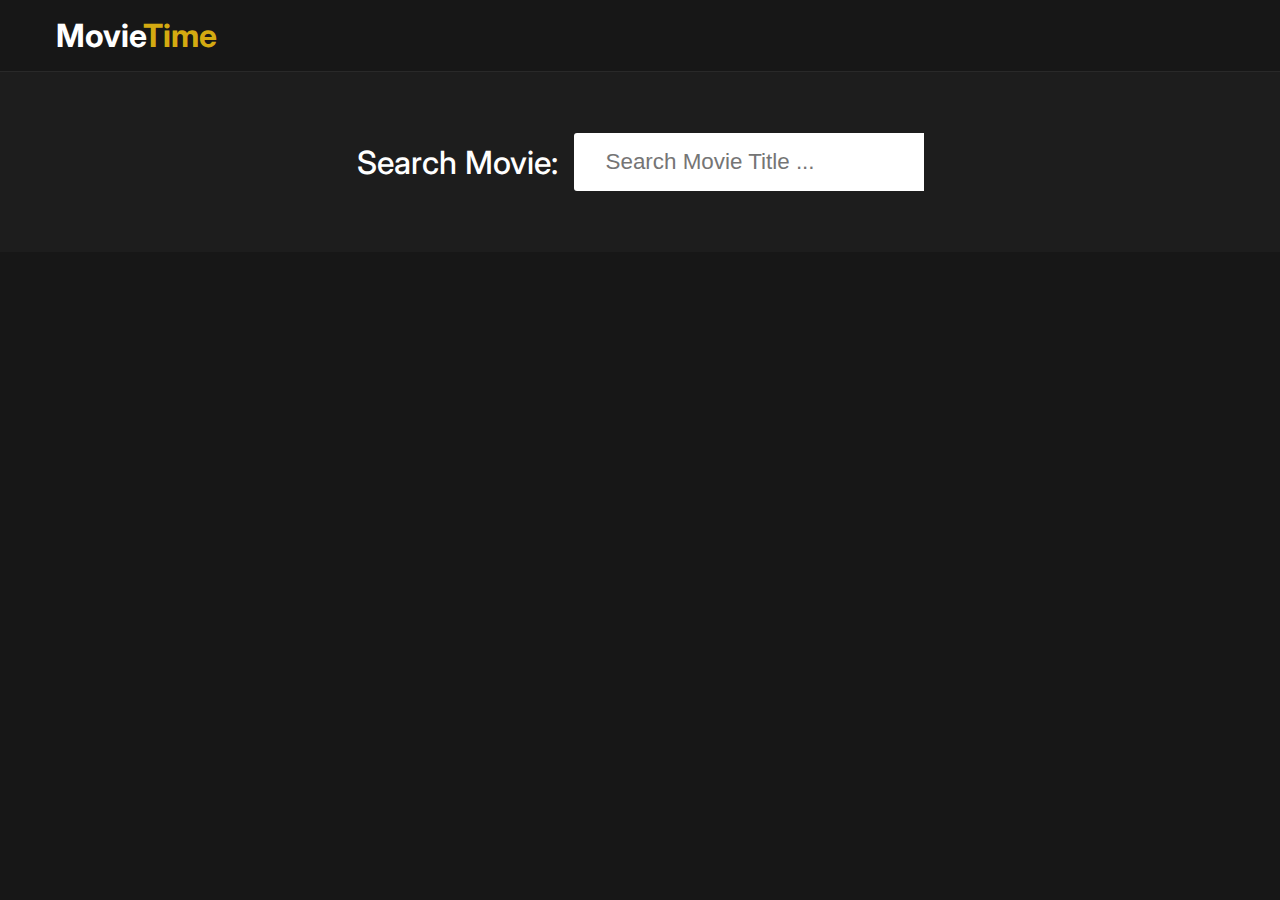
<file: index.html>
<!DOCTYPE html>
<html lang="en">
<head>
    <meta charset="UTF-8">
    <meta http-equiv="X-UA-Compatible" content="IE=edge">
    <meta name="viewport" content="width=device-width, initial-scale=1.0">
    <title>Movie Search Website</title>
    <!-- font awesome icons cdn -->
    <link rel="stylesheet" href="https://cdnjs.cloudflare.com/ajax/libs/font-awesome/6.0.0-beta3/css/all.min.css" integrity="sha512-Fo3rlrZj/k7ujTnHg4CGR2D7kSs0v4LLanw2qksYuRlEzO+tcaEPQogQ0KaoGN26/zrn20ImR1DfuLWnOo7aBA==" crossorigin="anonymous" referrerpolicy="no-referrer" />
    <!-- custom css -->
    <link rel = "stylesheet" href = "main.css">
</head>
<body>
    
    <div class = "wrapper">
        <!-- logo -->
        <div class = "logo">
            <div class = "container">
                <p>Movie<span>Time</span></p>
            </div>
        </div>
        <!-- end of logo -->
        <!-- search container -->
        <div class = "search-container">
            <div class = "search-element">
                <h3>Search Movie:</h3>
                <input type = "text" class = "form-control" placeholder="Search Movie Title ..." id = "movie-search-box" onkeyup="findMovies()" onclick = "findMovies()">

                <div class = "search-list" id = "search-list">
                    <!-- list here -->
                    <!-- <div class = "search-list-item">
                        <div class = "search-item-thumbnail">
                            <img src = "medium-cover.jpg">
                        </div>
                        <div class = "search-item-info">
                            <h3>Guardians of the Galaxy Vol. 2</h3>
                            <p>2017</p>
                        </div>
                    </div> -->
                </div>
            </div>
        </div>
        <!-- end of search container -->

        <!-- result container -->
        <div class = "container">
            <div class = "result-container">
                <div class = "result-grid" id = "result-grid">
                    <!-- movie information here -->
                    <!-- <div class = "movie-poster">
                        <img src = "medium-cover.jpg" alt = "movie poster">
                    </div>
                    <div class = "movie-info">
                        <h3 class = "movie-title">Guardians of the Galaxy Vol. 2</h3>
                        <ul class = "movie-misc-info">
                            <li class = "year">Year: 2017</li>
                            <li class = "rated">Ratings: PG-13</li>
                            <li class = "released">Released: 05 May 2017</li>
                        </ul>
                        <p class = "genre"><b>Genre:</b> Action, Adventure, Comedy</p>
                        <p class = "writer"><b>Writer:</b> James Gunn, Don Abnett, Andy Lanning</p>
                        <p class = "actors"><b>Actors: </b>Chris Pratt, Zoe Saldana, Dave Bautista</p>
                        <p class = "plot"><b>Plot:</b> The Guardians struggle to keep together as a team while dealing with their personal family issues, notably Star-Lord's ecounter with his father the ambitious celestial being Ego.</p>
                        <p class = "language"><b>Language:</b> English</p>
                        <p class = "awards"><b><i class = "fas fa-award"></i></b> Nominated for 1 Oscar</p>
                    </div> -->
                </div>
            </div>
        </div>
        <!-- end of result container -->
    </div>


    <!-- movie app js -->
    <script src = "script.js"></script>
</body>
</html>
</file>
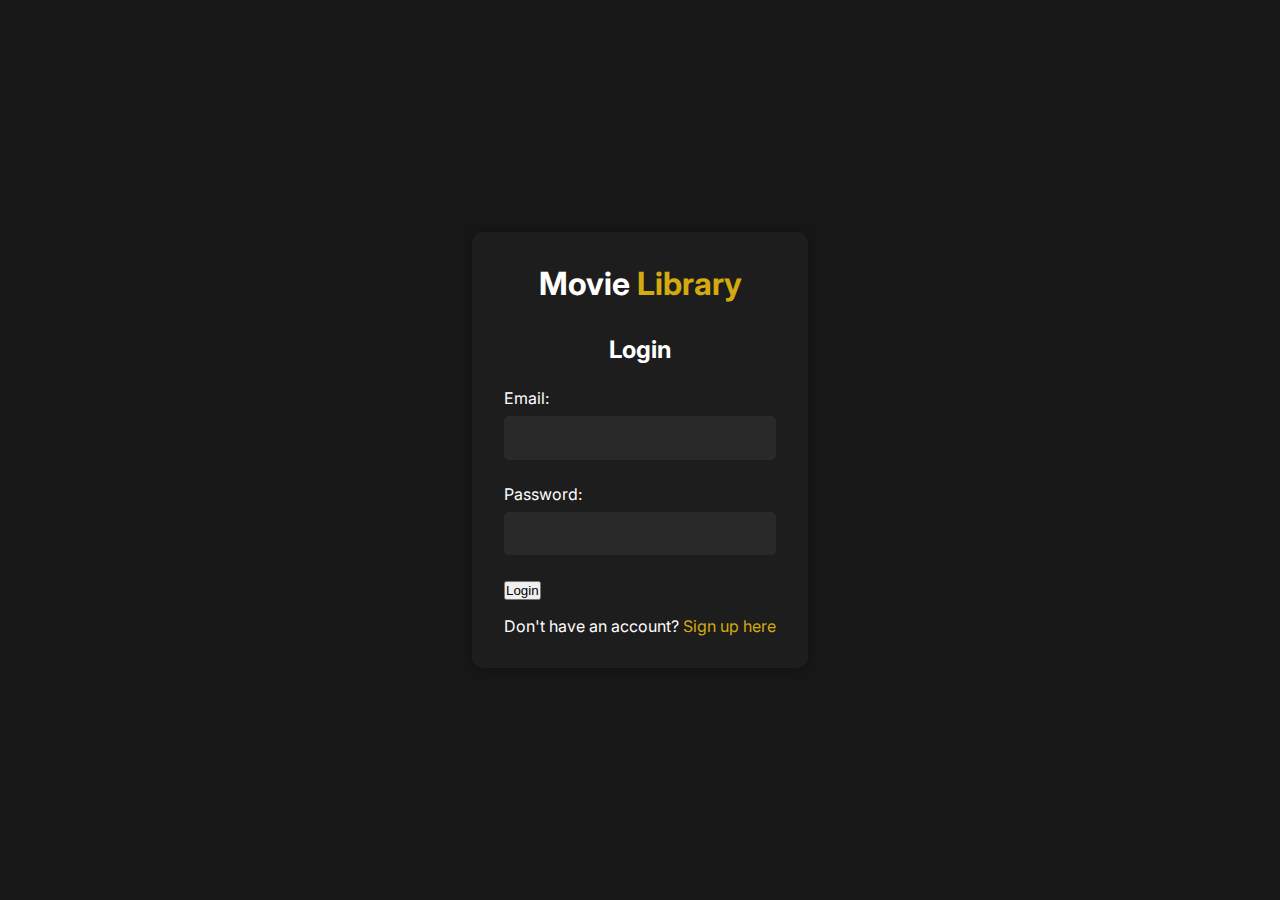
<file: login.html>
<!DOCTYPE html>
<html lang="en">
<head>
    <meta charset="UTF-8">
    <meta name="viewport" content="width=device-width, initial-scale=1.0">
    <title>Login</title>
    <link rel="stylesheet" href="design.css">
    <script>
        function redirectToIndex() {
            window.location.href = "index.html";
        }
    </script>
</head>
<body>
    <div class="wrapper">
        <div class="container">
            <div class="logo">
                <p>Movie <span>Library</span></p>
            </div>
            <div class="form">
                <form id="login-form">
                    <h2>Login</h2>
                    <div class="form-group">
                        <label for="email">Email:</label>
                        <input type="email" id="email" name="email" class="form-control" required>
                    </div>
                    <div class="form-group">
                        <label for="password">Password:</label>
                        <input type="password" id="password" name="password" class="form-control" required>
                    </div>
                    <button type="button" class="form-control" onclick="redirectToIndex()">Login</button>
                    <p>Don't have an account? <a href="signup.html">Sign up here</a></p>
                    <form class="form" id="login-form" action="http://localhost:5000/api/auth/login" method="POST">

                </form>
            </div>
        </div>
    </div>
</body>
</html>
</file>
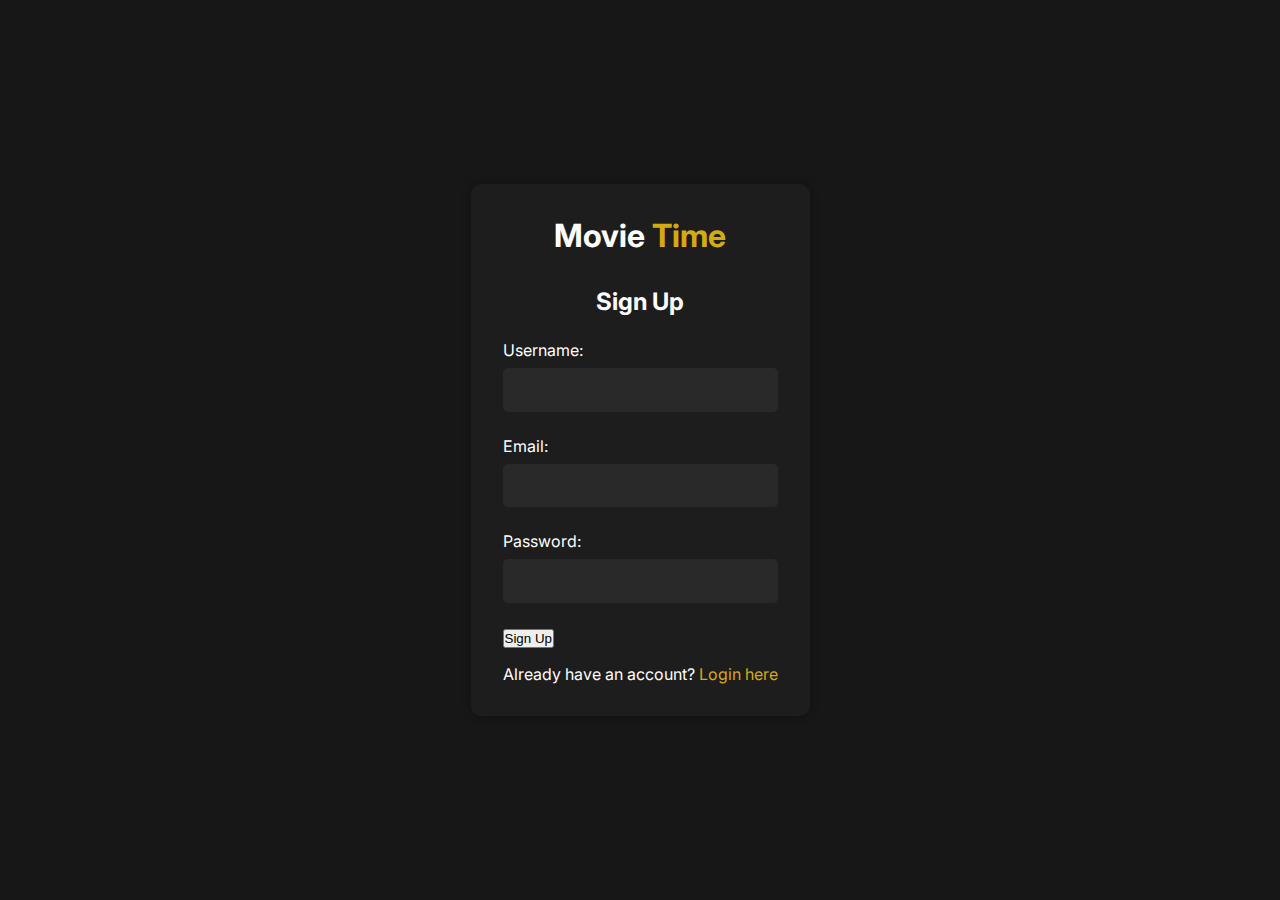
<file: signup.html>
<!DOCTYPE html>
<html lang="en">
<head>
    <meta charset="UTF-8">
    <meta name="viewport" content="width=device-width, initial-scale=1.0">
    <title>Sign Up</title>
    <link rel="stylesheet" href="design.css">
</head>
<body>
    <div class="wrapper">
        <div class="container">
            <div class="logo">
                <p>Movie <span>Time</span></p>
            </div>
            <div class="form">
                <form id="signup-form">
                    <h2>Sign Up</h2>
                    <div class="form-group">
                        <label for="username">Username:</label>
                        <input type="text" id="username" name="username" class="form-control" required>
                    </div>
                    <div class="form-group">
                        <label for="email">Email:</label>
                        <input type="email" id="email" name="email" class="form-control" required>
                    </div>
                    <div class="form-group">
                        <label for="password">Password:</label>
                        <input type="password" id="password" name="password" class="form-control" required>
                    </div>
                    <button type="submit" class="form-control">Sign Up</button>
                    <p>Already have an account? <a href="login.html">Login here</a></p>
                </form>
            </div>
        </div>
    </div>
</body>
</html>
</file>
<file: main.css>
@import url('https://fonts.googleapis.com/css2?family=Inter:wght@300;400;500;600;700;800&display=swap');

:root{
    --md-dark-color: #1d1d1d;
    --dark-color: #171717;
    --light-dark-color: #292929;
    --yellow-color: #d4aa11;
}
*{
    padding: 0;
    margin: 0;
    -webkit-box-sizing: border-box;
            box-sizing: border-box;
}
body{
    font-family: 'Inter', sans-serif;
}
a{
    text-decoration: none;
}
img{
    width: 100%;
    display: block;
}
.wrapper{
    min-height: 100vh;
    background-color: var(--dark-color);
}
.wrapper .container{
    max-width: 1200px;
    margin: 0 auto;
    padding: 0 1rem;
}
.search-container{
    background-color: var(--md-dark-color);
    height: 180px;
    display: -webkit-box;
    display: -ms-flexbox;
    display: flex;
    -webkit-box-align: center;
        -ms-flex-align: center;
            align-items: center;
    -webkit-box-pack: center;
        -ms-flex-pack: center;
            justify-content: center;
}
.logo{
    padding: 1rem 0;
    border-bottom: 1px solid var(--light-dark-color);
}
.logo p{
    font-size: 2rem;
    color: #fff;
    font-weight: bold;
}
.logo p span{
    color: var(--yellow-color);
}
.search-element{
    display: -webkit-box;
    display: -ms-flexbox;
    display: flex;
    -webkit-box-align: stretch;
        -ms-flex-align: stretch;
            align-items: stretch;
    -webkit-box-pack: center;
        -ms-flex-pack: center;
            justify-content: center;
    -webkit-box-orient: vertical;
    -webkit-box-direction: normal;
        -ms-flex-direction: column;
            flex-direction: column;
    position: relative;
}
.search-element h3{
    -ms-flex-item-align: center;
        align-self: center;
    margin-right: 1rem;
    font-size: 2rem;
    color: #fff;
    font-weight: 500;
    margin-bottom: 1.5rem;
}
.search-element .form-control{
    padding: 1rem 2rem;
    font-size: 1.4rem;
    border: none;
    border-top-left-radius: 3px;
    border-bottom-left-radius: 3px;
    outline: none;
    color: var(--light-dark-color);
    width: 350px;
}
.search-list{
    position: absolute;
    right: 0;
    top: 100%;
    max-height: 500px;
    overflow-y: scroll;
    z-index: 10;
}
.search-list .search-list-item{
    background-color: var(--light-dark-color);
    padding: 0.5rem;
    border-bottom: 1px solid var(--dark-color);
    width: calc(350px - 8px);
    color: #fff;
    cursor: pointer;
    -webkit-transition: background-color 200ms ease;
    -o-transition: background-color 200ms ease;
    transition: background-color 200ms ease;
}
.search-list .search-list-item:Hover{
    background-color: #1f1f1f;
}
.search-list-item{
    display: -webkit-box;
    display: -ms-flexbox;
    display: flex;
    -webkit-box-align: center;
        -ms-flex-align: center;
            align-items: center;
}
.search-item-thumbnail img{
    width: 40px;
    margin-right: 1rem;
}
.search-item-info h3{
    font-weight: 600;
    font-size: 1rem;
}
.search-item-info p{
    font-size: 0.8rem;
    margin-top: 0.5rem;
    font-weight: 600;
    opacity: 0.6;
}

/* thumbnail */
.search-list::-webkit-scrollbar{
    width: 8px;
}
.search-list::-webkit-scrollbar-track{
    -webkit-box-shadow: inset 0 0 6px rgba(0, 0, 0, 0.3);
            box-shadow: inset 0 0 6px rgba(0, 0, 0, 0.3);
}
.search-list::-webkit-scrollbar-thumb{
    background-color: var(--yellow-color);
    outline: none;
    border-radius: 10px;
}

/* js related class */
.hide-search-list{
    display: none;
}

/* movie result */
.result-container{
    padding: 3rem 0;
}
.movie-poster img{
    max-width: 300px;
    margin: 0 auto;
    border: 4px solid #fff;
}
.movie-info{
    text-align: center;
    color: #fff;
    padding-top: 3rem;
}

/* movie info stylings */
.movie-title{
    font-size: 2rem;
    color: var(--yellow-color);
}
.movie-misc-info{
    list-style-type: none;
    display: -webkit-box;
    display: -ms-flexbox;
    display: flex;
    -webkit-box-align: center;
        -ms-flex-align: center;
            align-items: center;
    -webkit-box-pack: center;
        -ms-flex-pack: center;
            justify-content: center;
    padding: 1rem;
}
.movie-info .year{
    font-weight: 500;
}
.movie-info .rated{
    background-color: var(--yellow-color);
    padding: 0.4rem;
    margin: 0 0.4rem;
    border-radius: 3px;
    font-weight: 600;
}
.movie-info .released{
    font-size: 0.9rem;
    opacity: 0.9;
}
.movie-info .writer{
    padding: 0.5rem;
    margin: 1rem 0;
}
.movie-info .genre{
    background-color: var(--light-dark-color);
    display: inline-block;
    padding: 0.5rem;
    border-radius: 3px;
}
.movie-info .plot{
    max-width: 400px;
    margin: 1rem auto;
}
.movie-info .language{
    color: var(--yellow-color);
    font-style: italic;
}
.movie-info .awards{
    font-weight: 300;
    font-size: 0.9rem;
}
.movie-info .awards i{
    color: var(--yellow-color);
    margin: 1rem 0.7rem 0 0;
}

@media(max-width: 450px){
    .logo p{
        font-size: 1.4rem;
    }
    .search-element .form-control{
        width: 90%;
        margin: 0 auto;
        padding: 0.5rem 1rem;
    }
    .search-element h3{
        font-size: 1.4rem;
    }
    .search-list{
        width: 90%;
        right: 50%;
        -webkit-transform: translateX(50%);
            -ms-transform: translateX(50%);
                transform: translateX(50%);
    }
    .search-list .search-list-item{
        width: 100%;
    }
    .movie-misc-info{
        -webkit-box-orient: vertical;
        -webkit-box-direction: normal;
            -ms-flex-direction: column;
                flex-direction: column;
    }
    .movie-misc-info li:nth-child(2){
        margin: 0.8rem 0;
    }
}

@media(min-width: 800px){
    .search-element{
        -webkit-box-orient: horizontal;
        -webkit-box-direction: normal;
            -ms-flex-direction: row;
                flex-direction: row;
    }
    .search-element h3{
        margin-bottom: 0;
    }
    .result-grid{
        display: grid;
        grid-template-columns: repeat(2, 1fr);
    }
    .movie-info{
        text-align: left;
        padding-top: 0;
    }
    .movie-info .movie-misc-info{
        -webkit-box-pack: start;
            -ms-flex-pack: start;
                justify-content: flex-start;
        padding-left: 0;
    }
    .movie-info .plot{
        margin-left: 0;
    }
    .movie-info .writer{
        padding-left: 0;
        margin-left: 0;
    }
}
</file>
<file: design.css>
@import url('https://fonts.googleapis.com/css2?family=Inter:wght@300;400;500;600;700;800&display=swap');

:root{
    --md-dark-color: #1d1d1d;
    --dark-color: #171717;
    --light-dark-color: #292929;
    --yellow-color: #d4aa11;
}
*{
    padding: 0;
    margin: 0;
    -webkit-box-sizing: border-box;
            box-sizing: border-box;
}
body{
    font-family: 'Inter', sans-serif;
    background-color: var(--dark-color);
}
a{
    text-decoration: none;
}
.wrapper{
    min-height: 100vh;
    background-color: var(--dark-color);
    display: flex;
    justify-content: center;
    align-items: center;
}
.container{
    max-width: 400px;
    margin: 0 auto;
    padding: 2rem;
    background-color: var(--md-dark-color);
    border-radius: 10px;
    box-shadow: 0 0 10px rgba(0, 0, 0, 0.3);
}
.logo{
    text-align: center;
    margin-bottom: 2rem;
}
.logo p{
    font-size: 2rem;
    color: #fff;
    font-weight: bold;
}
.logo p span{
    color: var(--yellow-color);
}
.form-container{
    background-color: var(--dark-color);
    padding: 2rem;
    border-radius: 10px;
}
.form h2{
    text-align: center;
    margin-bottom: 1.5rem;
    color: #fff;
}
.form-group{
    margin-bottom: 1.5rem;
}
.form-group label{
    display: block;
    margin-bottom: 0.5rem;
    color: #fff;
}
.form-group input{
    width: 100%;
    padding: 0.8rem;
    font-size: 1rem;
    border: none;
    border-radius: 5px;
    background-color: var(--light-dark-color);
    color: #fff;
    outline: none;
}
.form-group input[type="submit"] {
    background-color: var(--yellow-color);
    color: #fff;
    font-weight: bold;
    cursor: pointer;
    border: none;
    border-radius: 5px;
    padding: 0.8rem 1.2rem;
    transition: background-color 0.3s ease;
    box-shadow: 0 2px 4px rgba(0, 0, 0, 0.2); /* Adding a subtle shadow */
    font-size: 1.1rem; /* Adjusting font size */
}

.form-group input[type="submit"]:hover {
    background-color: #c4a40c;
}


.form p{
    text-align: center;
    margin-top: 1rem;
    color: #fff;
}
.form p a{
    color: var(--yellow-color);
}
.form p a:hover{
    text-decoration: underline;
}
</file>
